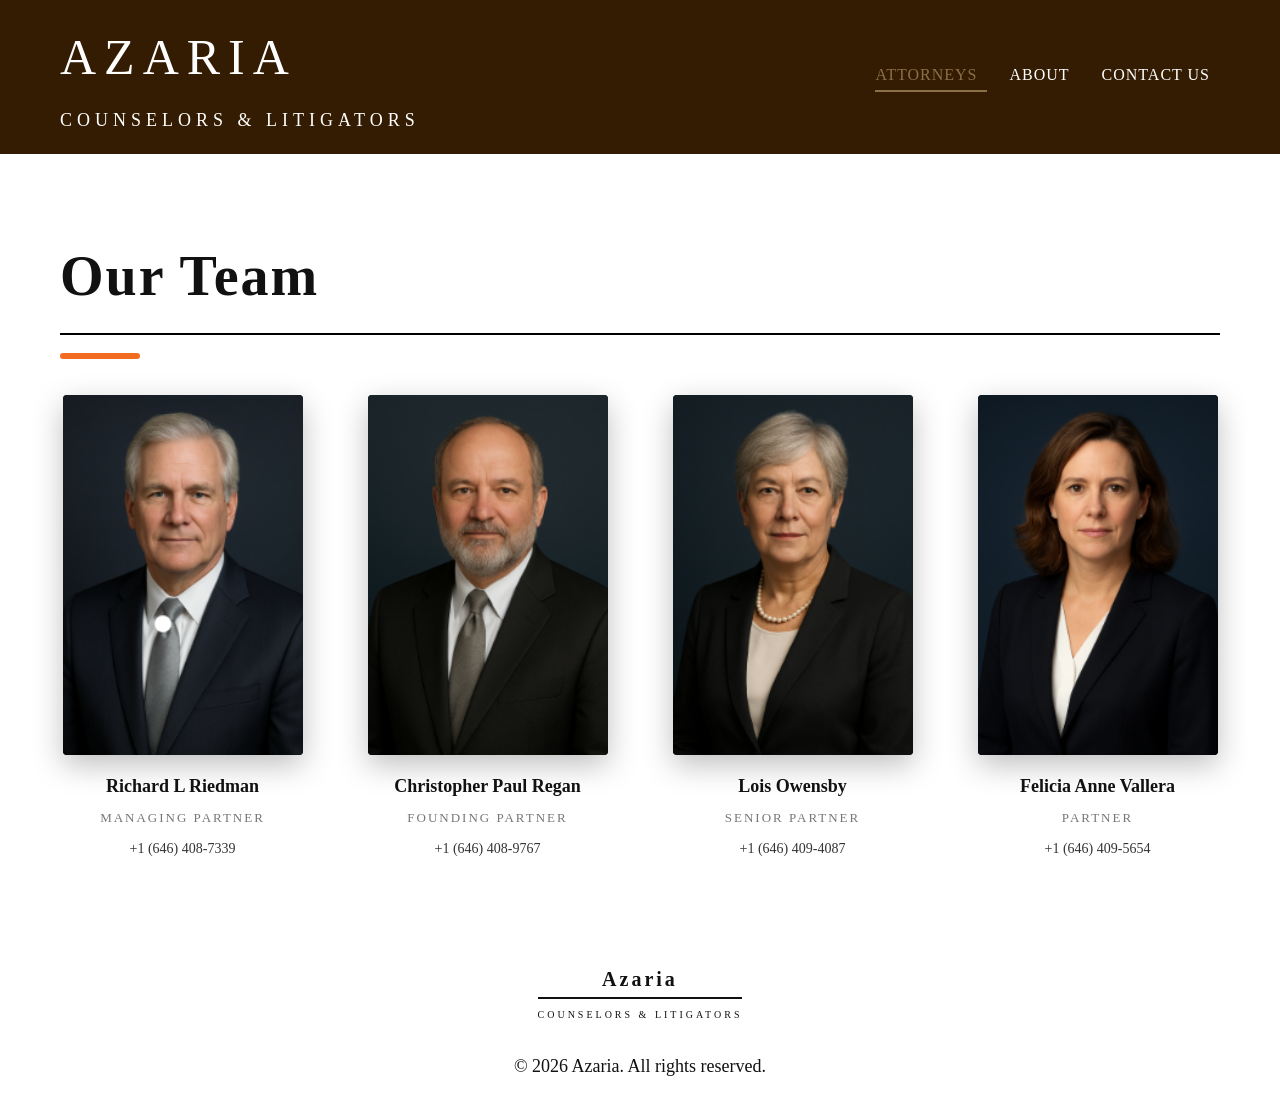
<file: attorney.html>
<!DOCTYPE html>
<html lang="en">
<head>
    <meta charset="UTF-8">
    <meta name="viewport" content="width=device-width, initial-scale=1.0">
    <link rel="icon" type="image/png" href="img/AL.png">
    <title>Our Team — Azaria</title>
    <link rel="stylesheet" href="style.css">
    <link rel="stylesheet" href="attorney.css">
</head>
<body>
    <div class="container">
        <header class="header">
            <div class="logo"> <a href="index.html">
                <h1 class="logo-main">Azaria</h1>
                <p class="logo-sub">COUNSELORS & LITIGATORS</p>
            </div> </a>

            <button class="nav-toggle" type="button" aria-label="Toggle navigation" aria-expanded="false" aria-controls="site-nav">☰</button>

            <nav class="nav-menu" id="site-nav">
                <a href="attorney.html" class="active">Attorneys</a>
                <a href="about.html">About</a>
                <a href="contact.html">Contact Us</a>
            </nav>
        </header>

        <section id="attorneys" class="team-section">
            <h1 class="section-title">Our Team</h1>
            <div class="team-underline" aria-hidden="true"></div>

            <div class="team-grid">
                <article class="team-card">
                    <div class="team-photo">
                        <img src="img/RichardRiedman.png" alt="Richard L Riedman portrait">
                    </div>
                    <h3 class="team-name">Richard L Riedman</h3>
                    <p class="team-title">Managing Partner</p>
                    <p class="team-phone">+1 (646) 408-7339</p>
                </article>

                <article class="team-card">
                    <div class="team-photo">
                        <img src="img/PaulRegen.png" alt="Christopher Paul Regan portrait">
                    </div>
                    <h3 class="team-name">Christopher Paul Regan</h3>
                    <p class="team-title">Founding Partner</p>
                    <p class="team-phone">+1 (646) 408-9767</p>
                </article>

                <article class="team-card">
                    <div class="team-photo">
                        <img src="img/LoisOwensby.png" alt="Lois Owensby portrait">
                    </div>
                    <h3 class="team-name">Lois Owensby</h3>
                    <p class="team-title">Senior Partner</p>
                    <p class="team-phone">+1 (646) 409-4087</p>
                </article>

                <article class="team-card">
                    <div class="team-photo">
                        <img src="img/AnneVallera.png" alt="Felicia Anne Vallera portrait">
                    </div>
                    <h3 class="team-name">Felicia Anne Vallera</h3>
                    <p class="team-title">Partner</p>
                    <p class="team-phone">+1 (646) 409-5654</p>
                </article>
            </div>
        </section>
        <footer class="site-footer">
            <div class="site-footer-logo">
                <h2>Azaria</h2>
                <p>COUNSELORS & LITIGATORS</p>
            </div>
            <p class="site-footer-copy">© 2026 Azaria. All rights reserved.</p>
        </footer>
    </div>
    <script src="nav.js"></script>
</body>
</html>
</file>
<file: style.css>
* {
    margin: 0;
    padding: 0;
    box-sizing: border-box;
}

body {
    font-family: 'Georgia', 'Times New Roman', Times, serif;
    background-color: #fff;
    color: #000;
    line-height: 1.5;
    margin: 0;
    padding: 0;
}

.container {
    max-width: 100%;
    margin: 0 auto;
    padding: 0;
}

/* Header Styles */
.header {
    display: flex;
    justify-content: space-between;
    align-items: center;
    padding: 20px 60px;
    background-color: #341C02;
    color: #fff;
}

.nav-menu {
    display: flex;
    align-items: center;
    gap: 22px;
    flex-wrap: wrap;
}

.nav-toggle {
    display: none;
    border: 1px solid #8B6F47;
    background: transparent;
    color: #ffffff;
    font-size: 24px;
    line-height: 1;
    padding: 6px 10px;
    cursor: pointer;
    transition: transform 0.2s ease, background-color 0.2s ease;
}

.nav-toggle:active {
    transform: scale(0.95);
}

.header a {
    position: relative;
    text-decoration: none;
    color: #ffffff;
    text-transform: uppercase;
    transition: color 0.3s ease;
    padding-bottom: 5px;
}

.logo {
    margin-bottom: 0;
}

.logo-main {
    font-size: 50px;
    font-weight: normal;
    letter-spacing: 8px;
    margin-bottom: 12px;
    font-family: 'Georgia', serif;
}

.logo-sub {
    font-size: 18px;
    letter-spacing: 5px;
    text-transform: uppercase;
    font-weight: normal;
}

.nav-menu a {
    position: relative;
    text-decoration: none;
    color: #ffffff;
    font-size: 16px;
    letter-spacing: 1px;
    padding-right: 10px;
    text-transform: uppercase;
    transition: color 0.3s ease;
    padding-bottom: 5px;
}

.nav-menu a::after {
    content: "";
    position: absolute;
    left: 0;
    bottom: 0;
    width: 0;
    height: 2px;
    background-color: #8B6F47;
    transition: width 0.3s ease;
}

/* Hover Effect */
.nav-menu a:hover {
    color: #8B6F47;
}

.nav-menu a:hover::after {
    width: 100%;
}

/* Active Tab */
.nav-menu a.active {
    color: #8B6F47;
}

.nav-menu a.active::after {
    width: 100%;
}

/* About Banner */
.about-banner {
    position: relative;
    max-width: 1400px;
    margin: 0 auto;
    padding: 60px 40px;
}

.about-banner-overlay {
    position: absolute;
    left: 80px;
    bottom: 90px;
    color: #fff;
    text-shadow: 0 2px 8px rgba(0, 0, 0, 0.55);
}

.about-banner-title {
    font-size: 40px;
    line-height: 1;
    margin-bottom: 6px;
    font-weight: 700;
    letter-spacing: 2px;
}

.about-banner-summary {
    font-size: 18px;
    line-height: 1.6;
    max-width: 560px;
    letter-spacing: 0.2px;
}

.about-banner img {
    display: block;
    width: 100%;
    height: 420px;
    object-fit: cover;
    border-radius: 4px;
    box-shadow: 0 4px 12px rgba(0, 0, 0, 0.1);
}

.what-we-do-section {
    max-width: 1400px;
    margin: 0 auto;
    padding: 10px 40px 50px;
}

.what-we-do-header {
    display: grid;
    grid-template-columns: 1fr 1fr;
    gap: 40px;
    align-items: start;
}

.what-we-do-title {
    font-size: 32px;
    font-weight: 700;
    color: #222;
    text-align: center;
}

.what-we-do-title::after {
    content: "";
    display: block;
    width: 84px;
    height: 4px;
    background: #8B6F47;
    margin: 18px auto 0;
}

.what-we-do-text {
    font-size: 17px;
    line-height: 1.7;
    color: #222;
    max-width: 640px;
}

.advocate-section {
    background: #f5f5f5;
    padding: 60px 40px 70px;
}

.advocate-hero {
    text-align: center;
    max-width: 900px;
    margin: 0 auto 40px;
}

.advocate-title {
    font-size: 58px;
    line-height: 1.05;
    color: #222;
    font-weight: 700;
    margin-bottom: 10px;
}

.advocate-subtitle {
    font-size: 22px;
    color: #333;
    max-width: 760px;
    margin: 0 auto;
}

.advocate-grid {
    max-width: 1100px;
    margin: 0 auto;
    display: grid;
    grid-template-columns: repeat(5, 1fr);
    gap: 18px;
}

.advocate-card {
    background: transparent;
    text-align: center;
    padding: 10px 8px 0;
    position: relative;
}

.advocate-card + .advocate-card {
    border-left: 2px solid #ffb15c;
}

.advocate-icon {
    font-size: 54px;
    line-height: 1;
    margin-bottom: 10px;
    color: #222;
}

.advocate-card h3 {
    font-size: 22px;
    color: #222;
    margin-bottom: 10px;
    font-weight: 700;
}

.advocate-card p {
    font-size: 17px;
    line-height: 1.35;
    color: #222;
}

.approach-section {
    max-width: 1400px;
    margin: 0 auto;
    padding: 80px 40px;
    display: grid;
    grid-template-columns: 1.1fr 0.9fr;
    gap: 80px;
    align-items: start;
}

.approach-copy {
    font-size: 18px;
    line-height: 1.7;
    color: #222;
    max-width: 720px;
}

.approach-copy p + p {
    margin-top: 24px;
}

.approach-heading h2 {
    font-size: 58px;
    line-height: 1.05;
    color: #222;
    font-weight: 700;
    margin-bottom: 20px;
}

.section-accent {
    width: 84px;
    height: 4px;
    background: #8B6F47;
}

.site-footer {
    text-align: center;
    padding: 30px 20px 40px;
}

.site-footer-logo h2 {
    font-size: 20px;
    line-height: 1;
    letter-spacing: 3px;
    color: #111;
    font-weight: 700;
    margin-bottom: 8px;
}

.site-footer-logo p {
    display: inline-block;
    font-size: 10px;
    letter-spacing: 3px;
    color: #111;
    padding-top: 8px;
    border-top: 2px solid #111;
}

.site-footer-copy {
    margin-top: 28px;
    font-size: 18px;
    color: #111;
}

/* About Section */
.about-section {
    display: flex;
    padding: 60px 40px;
    background-color: #fff;
    gap: 30px;
    max-width: 1400px;
    margin: 0 auto;
    align-items: flex-start;
    flex-wrap: wrap;
}

.about-content {
    flex: 1;
    min-width: 0;
}

.about-text {
    font-size: 15px;
    margin-bottom: 25px;
    text-align: left;
    line-height: 1.8;
    font-family: 'Georgia', serif;
    text-align: justify;
}

.contact-info {
    flex: 0 0 280px;
    display: flex;
    flex-direction: column;
    gap: 30px;
    padding-right: 40px;
    border-right: 1px solid #ddd;
    min-width: 0;
}

.office {
    text-align: left;
}

.office-name {
    font-size: 16px;
    font-weight: bold !important;
    margin-bottom: 8px;
    text-transform: uppercase;
    letter-spacing: 1px;
}

.office p {
    font-size: 13px;
    margin-bottom: 4px;
    font-weight: normal;
}

/* Side Images */
.side-image {
    flex: 0 0 250px;
    display: flex;
    flex-direction: column;
    align-items: flex-start;
    min-width: 0;
}

.side-image img {
    width: 100%;
    height: auto;
    object-fit: cover;
    border-radius: 4px;
    box-shadow: 0 4px 12px rgba(0, 0, 0, 0.1);
    margin-bottom: 200px;
}

    .image-gallery {
        display: grid;
        grid-template-columns: repeat(6, 1fr); /* 6 images in one row */
        gap: 15px;
        width: 100%;
    }

    .image-gallery img {
        width: 100%;
        height: 250px;
        object-fit: cover;
        border-radius: 8px;
        display: block;
    }
        .left-gallery,
    .right-gallery {
        display: flex;
        flex-direction: column;
        gap: 15px;
        width: 180px;
        flex-shrink: 0;
    }

    .left-gallery img,
    .right-gallery img {
        width: 100%;
        height: auto;
        border-radius: 8px;
    }

/* Practice Areas Section */
.practice-areas {
    display: flex;
    padding: 60px 40px;
    background-color: #fff;
    gap: 40px;
    max-width: 1400px;
    margin: 0 auto;
    align-items: flex-start;
    flex-wrap: wrap;
}

.practice-areas .practice-list {
    flex: 1;
    min-width: 0;
}

.email-contact {
    text-align: right;
    margin-bottom: 30px;
    font-size: 14px;
    font-weight: bold;
    color: #000;
}

.section-title {
    font-size: 22px;
    text-align: left;
    margin-bottom: 40px;
    letter-spacing: 2px;
    color: #000;
    font-weight: normal;
    border-bottom: 2px solid #000;
    padding-bottom: 15px;
}

.practice-list {
    display: flex;
    flex-direction: column;
    gap: 30px;
}

.practice-item {
    padding: 0;
    background: none;
    border: none;
    box-shadow: none;
    min-width: 0;
}

.practice-name {
    font-size: 15px;
    margin-bottom: 8px;
    color: #000;
    letter-spacing: 1px;
    font-weight: bold;
    text-transform: uppercase;
}

.practice-desc {
    font-size: 14px;
    color: #333;
    line-height: 1.6;
    margin: 0;
    padding-left: 0;
    overflow-wrap: break-word;
    word-wrap: break-word;
}

/* About page hero sections */
.about-hero-section,
.about-attorneys-section {
    max-width: 1400px;
    margin: 0 auto;
    padding: 40px 40px 0;
}

.about-hero-card,
.about-attorneys-card {
    display: grid;
    grid-template-columns: 1.05fr 1fr;
    gap: 28px;
    align-items: start;
    background: #fff;
}

.about-hero-copy,
.about-attorneys-copy {
    padding: 14px 8px 0 14px;
}

.about-hero-title {
    font-size: 52px;
    line-height: 0.95;
    letter-spacing: 1px;
    text-transform: uppercase;
    margin-bottom: 18px;
    color: #222;
    font-weight: 700;
}

.about-hero-text,
.about-attorneys-text {
    font-size: 17px;
    line-height: 1.7;
    color: #222;
    max-width: 440px;
}

.about-hero-text {
    margin-bottom: 24px;
}

.about-attorneys-title {
    font-size: 34px;
    margin-bottom: 16px;
    color: #222;
    font-weight: 700;
}

.about-hero-image-wrap,
.about-attorneys-image-wrap {
    position: relative;
}

.about-hero-image,
.about-attorneys-image {
    width: 100%;
    height: 360px;
    object-fit: cover;
    display: block;
}

.orange-rule {
    height: 4px;
    width: 100%;
    background: #8B6F47;
}

.orange-button {
    display: inline-block;
    background: #8B6F47;
    color: #fff;
    text-decoration: none;
    padding: 15px 26px;
    font-size: 15px;
    font-weight: 700;
    text-transform: capitalize;
}

.orange-button:hover {
    background: #341C02;
}

.about-attorneys-section {
    padding-top: 90px;
}

.about-attorneys-card {
    grid-template-columns: 1fr 1.05fr;
}

.about-attorneys-copy {
    padding-left: 32px;
    align-self: center;
}

.about-attorneys-text {
    margin-bottom: 24px;
}

@media (max-width: 900px) {
    .about-hero-card,
    .about-attorneys-card {
        grid-template-columns: 1fr;
    }

    .about-hero-title {
        font-size: 40px;
    }

    .about-hero-image,
    .about-attorneys-image {
        height: 280px;
    }

    .about-attorneys-copy {
        padding-left: 14px;
    }
}

@media (max-width: 768px) {

    body {
        overflow-x: hidden;
    }

    .header {
        padding: 16px;
        flex-direction: row;
        flex-wrap: wrap;
        align-items: center;
        gap: 10px;
    }

    .nav-toggle {
        display: inline-flex;
        align-items: center;
        justify-content: center;
        margin-left: auto;
    }

    .nav-menu {
        width: 100%;
        display: flex;
        flex-direction: column;
        align-items: flex-start;
        gap: 10px;
        max-height: 0;
        opacity: 0;
        overflow: hidden;
        pointer-events: none;
        transition: max-height 0.25s ease, opacity 0.2s ease;
    }

    .nav-menu.open {
        max-height: 220px;
        opacity: 1;
        pointer-events: auto;
    }

    .nav-menu a {
        font-size: 14px;
        padding-right: 0;
        padding-bottom: 2px;
    }

    .logo {
        margin-bottom: 0;
        padding: 0;
    }

    .logo-main {
        font-size: 36px;
        letter-spacing: 3px;
        margin-bottom: 8px;
        line-height: 1.1;
    }

    .logo-sub {
        font-size: 12px;
        letter-spacing: 2px;
        line-height: 1.4;
    }

    /* About Section */
    .about-banner {
        padding: 30px 16px;
    }

    .about-banner img {
        height: 240px;
    }

    .about-banner-overlay {
        left: 30px;
        bottom: 40px;
    }

    .about-banner-title {
        font-size: 28px;
    }

    .about-banner-summary {
        font-size: 14px;
    }

    .what-we-do-section {
        padding: 10px 16px 40px;
    }

    .what-we-do-header {
        grid-template-columns: 1fr;
        gap: 20px;
    }

    .what-we-do-title {
        font-size: 28px;
        text-align: left;
    }

    .what-we-do-title::after {
        margin: 14px 0 0;
    }

    .what-we-do-text {
        font-size: 16px;
    }

    .advocate-section {
        padding: 40px 16px 48px;
    }

    .advocate-title {
        font-size: 34px;
    }

    .advocate-subtitle {
        font-size: 18px;
    }

    .advocate-grid {
        grid-template-columns: 1fr;
        gap: 20px;
    }

    .advocate-card + .advocate-card {
        border-left: none;
        border-top: 2px solid #ffb15c;
        padding-top: 18px;
    }

    .approach-section {
        padding: 50px 16px;
        grid-template-columns: 1fr;
        gap: 24px;
    }

    .approach-copy {
        font-size: 16px;
    }

    .approach-heading h2 {
        font-size: 38px;
    }

    .site-footer-copy {
        font-size: 15px;
    }

    .about-section {
        display: flex;
        flex-direction: column;
        padding: 15px;
        gap: 20px;
    }

    /* Images */
    .side-image {
        display: flex;
        justify-content: center;
        align-items: center;
        width: 100%;
        
    }

    .side-image img {
        width: 100%;
        max-width: 220px;
        height: auto;
        border-radius: 8px;
        margin-bottom: 50px;
    }

    .left-gallery,
    .right-gallery {
        display: flex;
        flex-direction: row;
        justify-content: center;
        gap: 8px;
        width: 100%;
    }

    .left-gallery img,
    .right-gallery img {
        width: 30%;
        height: auto;
    }

    .image-gallery {
        display: grid;
        grid-template-columns: repeat(3, 1fr);
        gap: 5px;
    }

    .image-gallery img {
        width: 100%;
        height: auto;
    }

    /* Contact Information */
    .contact-info {
        width: 100%;
        display: grid;
        grid-template-columns: 1fr;
        gap: 15px;
        border: none;
        padding: 0;
    }

    .office {
        padding: 12px;
        border: 1px solid #ddd;
        border-radius: 6px;
    }

    .office-name {
        font-size: 15px;
        font-weight: bold;
        margin-bottom: 5px;
    }

    .office p {
        font-size: 13px;
        line-height: 1.5;
    }

    /* About Content */
    .about-content {
        width: 100%;
    }

    .about-text {
        font-size: 14px;
        line-height: 1.8;
        text-align: justify;
        margin-bottom: 12px;
    }

    /* Practice Areas */
    .practice-areas {
        display: flex;
        flex-direction: column;
        padding: 15px;
        gap: 20px;
    }

    .practice-list,
    .practice-content {
        width: 100%;
    }

    .section-title {
        font-size: 20px;
        text-align: center;
    }

    .practice-name {
        font-size: 15px;
    }

    .practice-desc {
        font-size: 13px;
        line-height: 1.7;
    }

    .email-contact {
        text-align: center;
        font-size: 13px;
    }
}

@media (max-width: 480px) {
    .logo-main {
        font-size: 30px;
        letter-spacing: 2px;
    }

    .logo-sub {
        font-size: 11px;
        letter-spacing: 1.5px;
    }

    .about-banner-overlay {
        left: 18px;
        right: 18px;
        bottom: 20px;
    }

    .about-banner-title {
        font-size: 24px;
    }

    .about-banner-summary {
        font-size: 13px;
        line-height: 1.5;
    }

    .advocate-title {
        font-size: 28px;
    }

    .approach-heading h2 {
        font-size: 32px;
    }

    .about-hero-title {
        font-size: 32px;
    }
}
</file>
<file: attorney.css>
/* Attorneys page styles */
.team-section {
    padding: 80px 60px;
    max-width: 1400px;
    margin: 0 auto;
    background: #fff;
}

.team-section .section-title {
    font-size: 56px;
    margin: 0 0 10px 0;
    font-weight: 700;
    color: #111;
}

.team-underline {
    width: 80px;
    height: 6px;
    background: #f36b21;
    margin: 18px 0 36px;
    border-radius: 3px;
}

.team-grid {
    display: grid;
    grid-template-columns: repeat(4, 1fr);
    gap: 60px;
    align-items: start;
}

.team-card {
    text-align: center;
}

.team-photo {
    width: 100%;
    max-width: 240px;
    margin: 0 auto;
    box-shadow: 0 10px 30px rgba(0,0,0,0.25);
    border-radius: 4px;
    overflow: hidden;
    background: #111;
}

.team-photo img {
    width: 100%;
    height: 360px;
    object-fit: cover;
    display: block;
}

.team-name {
    margin-top: 18px;
    font-size: 18px;
    font-weight: 700;
    color: #111;
}

.team-title {
    margin-top: 8px;
    font-size: 13px;
    letter-spacing: 2px;
    text-transform: uppercase;
    color: #777;
}

.team-phone {
    margin-top: 10px;
    font-size: 14px;
    color: #333;
}

@media (max-width: 1100px) {
    .team-grid { grid-template-columns: repeat(2, 1fr); }
    .team-photo img { height: 330px; }
}

@media (max-width: 600px) {
    .team-grid { grid-template-columns: 1fr; gap: 30px; }
    .team-photo img { height: 280px; }
    .team-section { padding: 30px 16px; }
    .team-section .section-title { font-size: 36px; text-align: left; }
}
</file>
